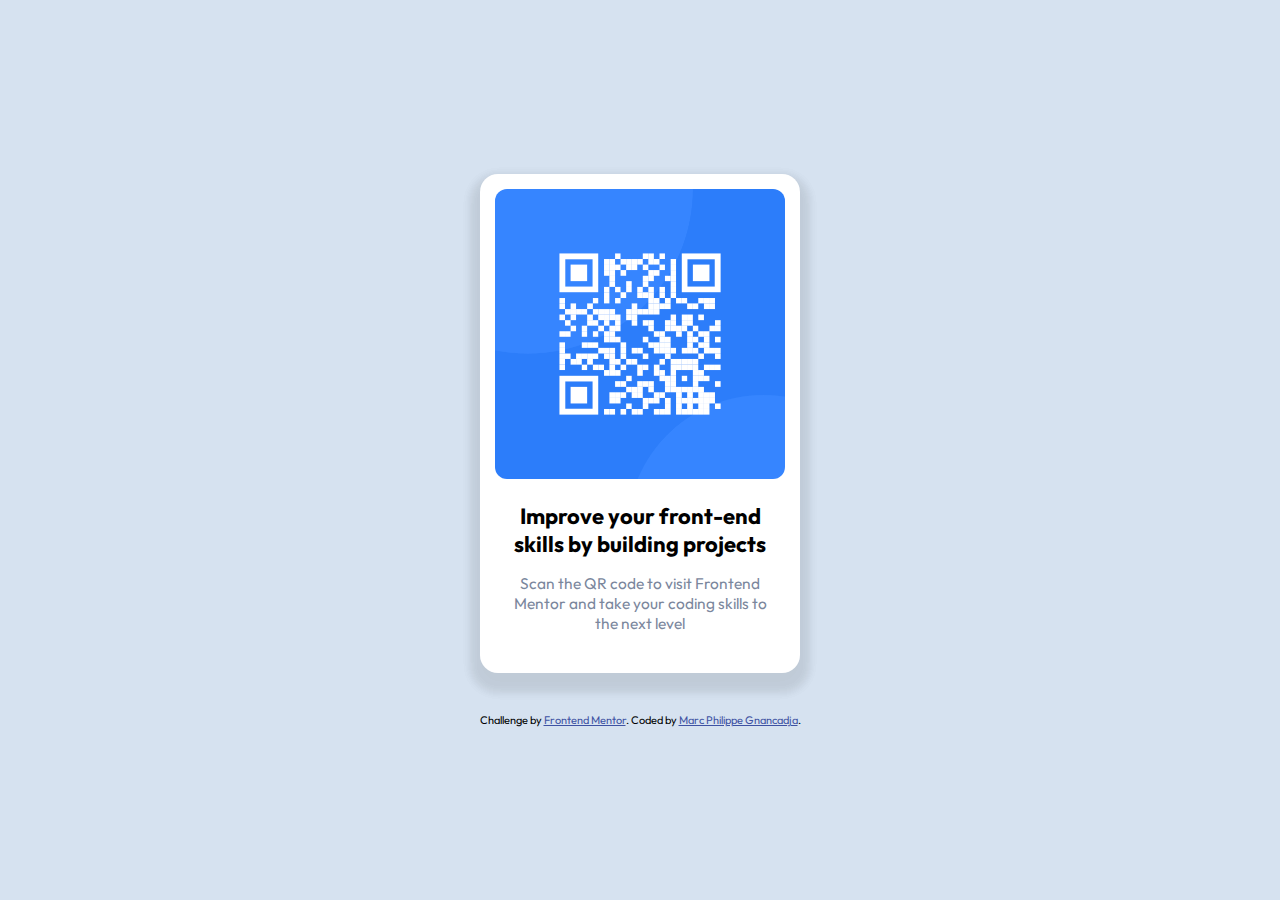
<file: index.html>
<!DOCTYPE html>
<html lang="en">

<head>
  <meta charset="UTF-8">
  <meta name="viewport" content="width=device-width, initial-scale=1.0">
  <!-- displays site properly based on user's device -->

  <link rel="icon" type="image/png" sizes="32x32" href="./images/favicon-32x32.png">

  <title>Frontend Mentor | QR code component</title>
  <link rel="preconnect" href="https://fonts.googleapis.com">
  <link rel="preconnect" href="https://fonts.gstatic.com" crossorigin>
  <link href="https://fonts.googleapis.com/css2?family=Outfit:wght@400;700&display=swap" rel="stylesheet">
  <link rel="stylesheet" href="./style.css">
  <style>

  </style>
</head>

<body>

  <div class="container">
    <div class="card">
      <img src="./images/image-qr-code.png" alt="qr-code" class="hero">
      <h2 class="title"> Improve your front-end skills by building projects</h2>
    <p class="description">Scan the QR code to visit Frontend Mentor and take your coding skills to the next level</p>
    </div>
    <div class="attribution">
      Challenge by <a href="https://www.frontendmentor.io?ref=challenge" target="_blank">Frontend Mentor</a>.
      Coded by <a href="https://github.com/Marc-Philippe-dev/">Marc Philippe Gnancadja</a>.
    </div>
  </div>

   

  
</body>

</html>
</file>
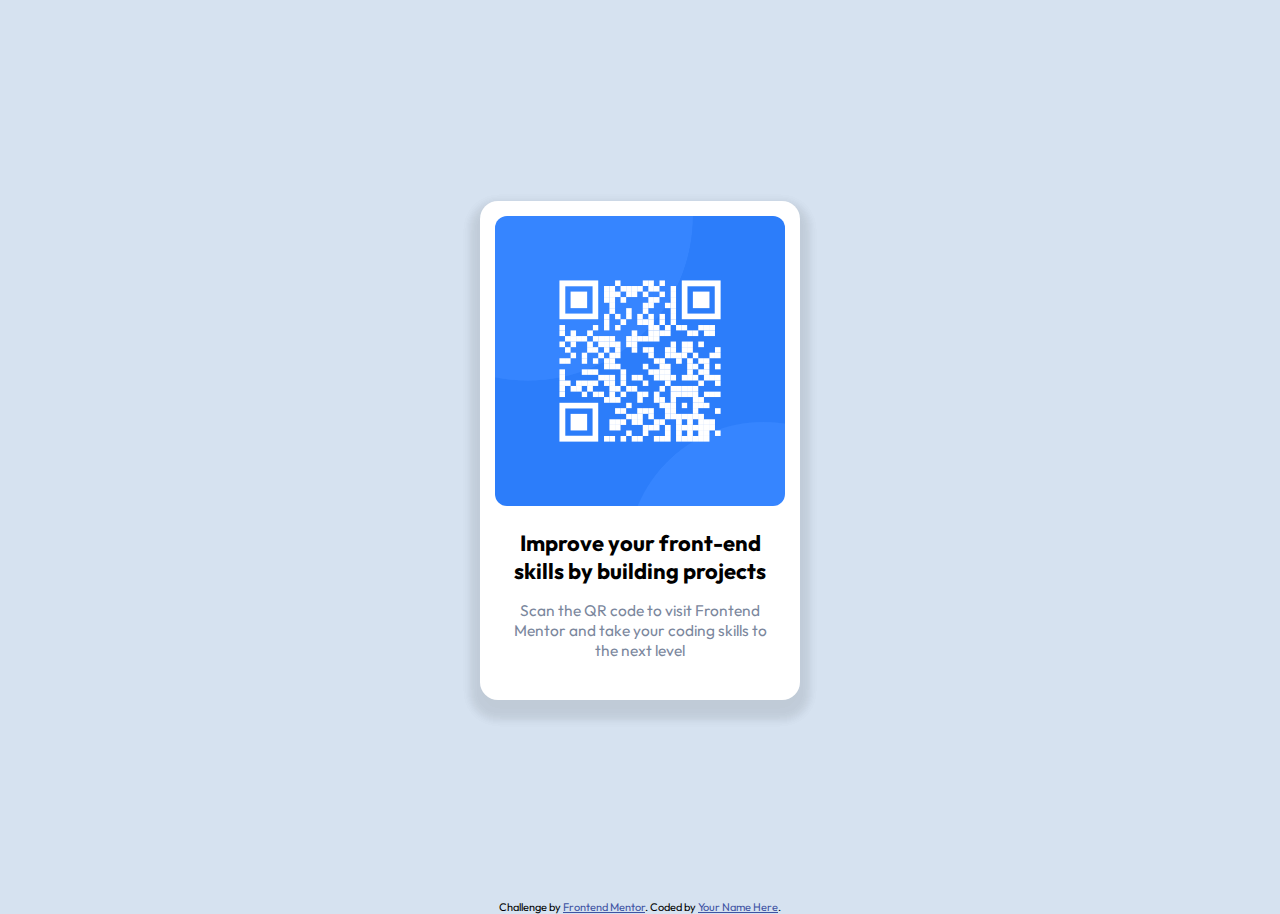
<file: qr-code-component-main/index.html>
<!DOCTYPE html>
<html lang="en">

<head>
  <meta charset="UTF-8">
  <meta name="viewport" content="width=device-width, initial-scale=1.0">
  <!-- displays site properly based on user's device -->

  <link rel="icon" type="image/png" sizes="32x32" href="./images/favicon-32x32.png">

  <title>Frontend Mentor | QR code component</title>
  <link rel="preconnect" href="https://fonts.googleapis.com">
  <link rel="preconnect" href="https://fonts.gstatic.com" crossorigin>
  <link href="https://fonts.googleapis.com/css2?family=Outfit:wght@400;700&display=swap" rel="stylesheet">
  <link rel="stylesheet" href="./style.css">
  <style>

  </style>
</head>

<body>

  <div class="container">
    <div class="card">
      <img src="./images/image-qr-code.png" alt="qr-code" class="hero">
      <h2 class="title"> Improve your front-end skills by building projects</h2>
    <p class="description">Scan the QR code to visit Frontend Mentor and take your coding skills to the next level</p>
    </div>
    
  </div>

  <!-- <div class="container">
    <div class="card">
      <img src="./images/image-qr-code.png" alt="qr-code">
      <div class="details">
        <h2> Improve your front-end skills by building projects</h2>
        <p>Scan the QR code to visit Frontend Mentor and take your coding skills to the next level</p>
      </div>
    </div>
  </div> -->

  <div class="attribution">
    Challenge by <a href="https://www.frontendmentor.io?ref=challenge" target="_blank">Frontend Mentor</a>.
    Coded by <a href="#">Your Name Here</a>.
  </div>
</body>

</html>
</file>
<file: style.css>
* {
  margin: 0;
  padding: 0;
  box-sizing: border-box;
}

html {
  font-size: 62.5%;
}

body {
  font-family: "Outfit", sans-serif;
  background-color: #d6e2f0;
}

.container {
  width: 100vw;
  height: 100vh;
  display: flex;
  flex-flow: column nowrap;
  justify-content: center;
  align-items: center;
}
.container .card {
  width: 85%;
  max-width: 32rem;
  background-color: white;
  border-radius: 1.8rem;
  padding: 1.5rem;
  padding-bottom: 4rem;
  box-shadow: 0 1rem 1rem 1rem rgba(0, 0, 0, 0.05), 0 1rem 1rem 1rem rgba(0, 0, 0, 0.05);
  margin-bottom: 4rem;
}
.container .card .hero {
  width: 100%;
  border-radius: 1.2rem;
}
.container .card .title {
  font-size: 2.2rem;
  font-weight: 700;
  text-align: center;
  margin-top: 2rem;
}
.container .card .description {
  font-size: 1.55rem;
  text-align: center;
  color: #7b879d;
  margin-top: 1.5rem;
  padding: 0 1rem;
}

.attribution {
  font-size: 11px;
  text-align: center;
}

.attribution a {
  color: #3e52a3;
}/*# sourceMappingURL=style.css.map */
</file>
<file: qr-code-component-main/style.css>
* {
  margin: 0;
  padding: 0;
  box-sizing: border-box;
}

html {
  font-size: 62.5%;
}

body {
  font-family: "Outfit", sans-serif;
  background-color: #d6e2f0;
}

.container {
  width: 100vw;
  height: 100vh;
  display: flex;
  justify-content: center;
  align-items: center;
}
.container .card {
  width: 85%;
  max-width: 32rem;
  background-color: white;
  border-radius: 1.8rem;
  padding: 1.5rem;
  padding-bottom: 4rem;
  box-shadow: 0 1rem 1rem 1rem rgba(0, 0, 0, 0.05), 0 1rem 1rem 1rem rgba(0, 0, 0, 0.05);
}
.container .card .hero {
  width: 100%;
  border-radius: 1.2rem;
}
.container .card .title {
  font-size: 2.2rem;
  font-weight: 700;
  text-align: center;
  margin-top: 2rem;
}
.container .card .description {
  font-size: 1.55rem;
  text-align: center;
  color: #7b879d;
  margin-top: 1.5rem;
  padding: 0 1rem;
}

.attribution {
  font-size: 11px;
  text-align: center;
}

.attribution a {
  color: #3e52a3;
}/*# sourceMappingURL=style.css.map */
</file>
